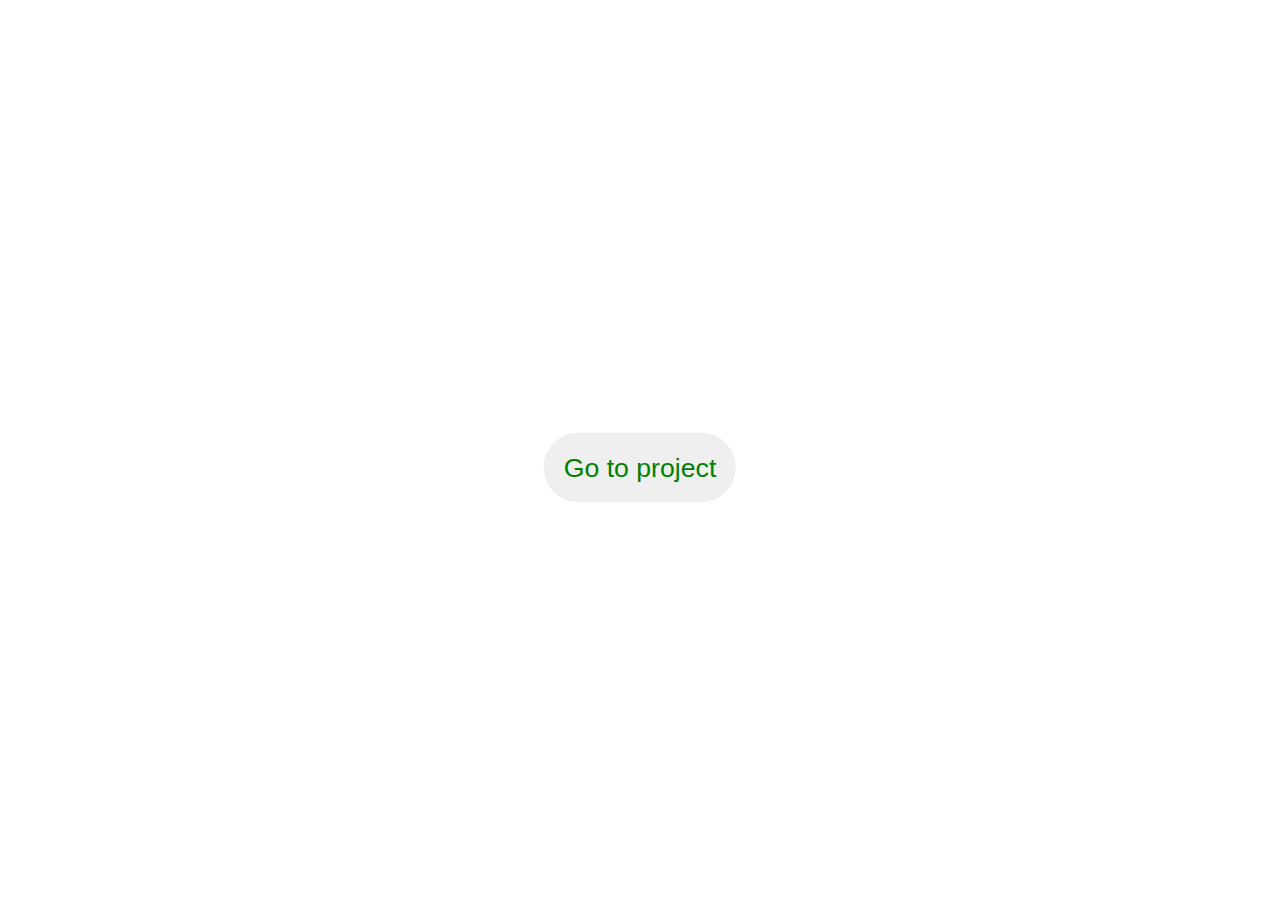
<file: index.html>
<!DOCTYPE html>
<html lang="en">
<head>
    <meta charset="UTF-8">
    <meta http-equiv="X-UA-Compatible" content="IE=edge">
    <meta name="viewport" content="width=device-width, initial-scale=1.0">
    <title>GDSC</title>
</head>
<body>
    <button style="padding: 10px;position: absolute;top: 50%;left: 50%;border: none;transform: translate(-50%) scale(2);border-radius: 25px;"><a href="./home.html" style="text-decoration: none;color: green;">Go to project</a></button>
</body>
</html>
</file>
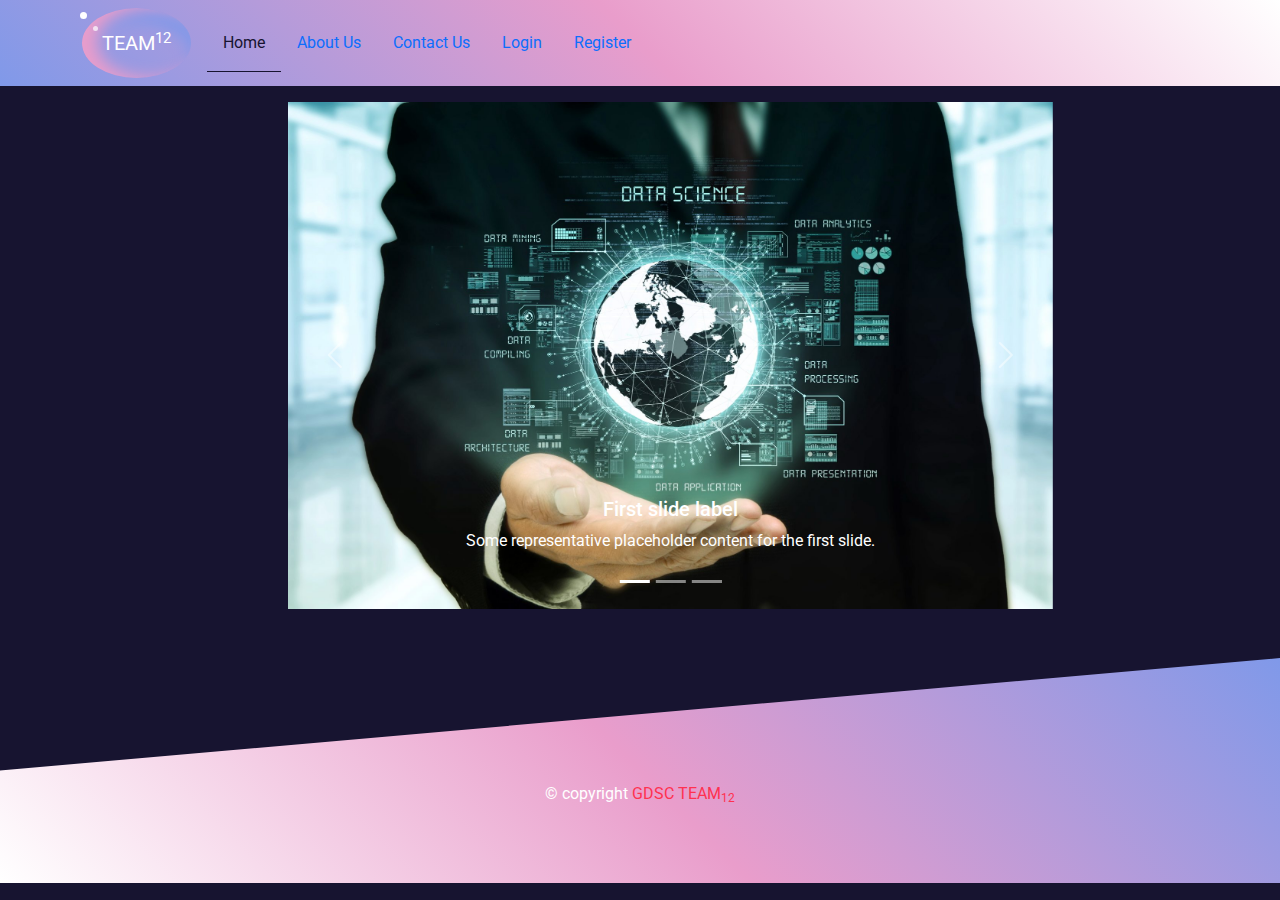
<file: home.html>
<!DOCTYPE html>
<html lang="en">
<head>
    <meta charset="UTF-8">
    <meta http-equiv="X-UA-Compatible" content="IE=edge">
    <meta name="viewport" content="width=device-width, initial-scale=1.0">
    <title>TEAM12||Home</title>
    <link rel="preconnect" href="https://fonts.googleapis.com">
<link rel="preconnect" href="https://fonts.gstatic.com" crossorigin>
<link href="https://fonts.googleapis.com/css2?family=Roboto:wght@100;300;400&display=swap" rel="stylesheet">
<link rel="stylesheet" href="./css/all.min.css">
<link rel="stylesheet" href="./css/bootstrap.min.css">
<link rel="stylesheet" href="./css/team12.css">
</head>
<body class="m-0 min-vh-100">
  <!--****************  Start section  ****************** -->
    <nav class="navbar navbar-expand-lg ">
        <div class="container ">
          <a class="navbar-brand" href="./home.html">
            <span class="text-white" >TEAM<sup>12</sup> </span> 
          </a>
          <button class="navbar-toggler" type="button" data-bs-toggle="collapse" data-bs-target="#navbarSupportedContent" aria-controls="navbarSupportedContent" aria-expanded="false" aria-label="Toggle navigation">
            <i class="fa-solid fa-bars"></i>
          </button>
          <div class="collapse navbar-collapse" id="navbarSupportedContent">
            <ul class="navbar-nav mb-2 me-auto  mb-lg-0 ">
              <li class="nav-item ">
                <a class="nav-link active p-lg-3 p-2" aria-current="page" href="./home.html">Home</a>
              </li>
              <li class="nav-item ">
                <a class="nav-link p-lg-3 p-2" href="./pages/About-Us.html">About Us</a>
              </li>
              <li class="nav-item ">
                <a class="nav-link p-lg-3 p-2" href="./pages/Contact-Us.html">Contact Us</a>
              </li>
              <li class="nav-item ">
                <a class="nav-link p-lg-3 p-2" href="./pages/Login.html">Login</a>
              </li>
              <li class="nav-item ">
                <a class="nav-link p-lg-3 p-2" href="./pages/Register.html">Register</a>
              </li>
              
              
            </ul>
            
          </div>
        </div>
      </nav>
      <!--             
****************  End section  ******************           
*************************************************          
*************************************************            
*************************************************            
*************************************************            
*************************************************            
*************************************************            
**************** Start section ******************            
-->
      <div class="welcome text-white mt-3 mb-3 section">
        <div class="container">
            <div class="row align-item-center text-center ps-5  justify-self-center justify-content-center car w-75">
              <div id="carouselExampleCaptions" class="carousel slide">
                <div class="carousel-indicators">
                  <button type="button" data-bs-target="#carouselExampleCaptions" data-bs-slide-to="0" class="active" aria-current="true" aria-label="Slide 1"></button>
                  <button type="button" data-bs-target="#carouselExampleCaptions" data-bs-slide-to="1" aria-label="Slide 2"></button>
                  <button type="button" data-bs-target="#carouselExampleCaptions" data-bs-slide-to="2" aria-label="Slide 3"></button>
                </div>
                <div class="carousel-inner">
                  <div class="carousel-item active">
                    <img src="./comp-images/data-science2...jpg" class="d-block w-100" alt="...">
                    <div class="carousel-caption d-none d-md-block">
                      <h5>First slide label</h5>
                      <p>Some representative placeholder content for the first slide.</p>
                    </div>
                  </div>
                  <div class="carousel-item">
                    <img src="./comp-images/Ai.jfif" class="d-block w-100 img-fluid" alt="">
                    <div class="carousel-caption d-none d-md-block">
                      <h5>Second slide label</h5>
                      <p>Some representative placeholder content for the second slide.</p>
                    </div>
                  </div>
                  <div class="carousel-item">
                    <img src="./comp-images/backend.jfif" class="d-block w-100 img-fluid" alt="">
                    <div class="carousel-caption d-none d-md-block">
                      <h5>Third slide label</h5>
                      <p>Some representative placeholder content for the third slide.</p>
                    </div>
                  </div>
                </div>
                <button class="carousel-control-prev" type="button" data-bs-target="#carouselExampleCaptions" data-bs-slide="prev">
                  <span class="carousel-control-prev-icon" aria-hidden="true"></span>
                  <span class="visually-hidden">Previous</span>
                </button>
                <button class="carousel-control-next" type="button" data-bs-target="#carouselExampleCaptions" data-bs-slide="next">
                  <span class="carousel-control-next-icon" aria-hidden="true"></span>
                  <span class="visually-hidden">Next</span>
                </button>
              </div>
                    
                     </div>
            </div>
            <div class="row align-item-center text-center justify-content-center">
                <div class="col-5  mb-2">
                    
                    </div>
                    
                     </div>
            </div>
        </div>
<!--             
****************  End section  ******************           
*************************************************          
*************************************************            
*************************************************            
*************************************************            
*************************************************            
*************************************************            
**************** Start section ******************            
-->
      </div>
      <div class="footer pt-4 pb-4 text-white text-center text-md-start  container-fluid">
        <div class="row text-center">
          <div class="col-12"><span>&copy; copyright <span>GDSC TEAM<sub>12</sub></span></span></div>
        </div>
      </div>
    <!--*****************  End section  ******************* -->

    <script src="./js/bootstrap.bundle.min.js"></script>
    <script src="./js/all.min.js"></script>
</body>
</html>
</file>
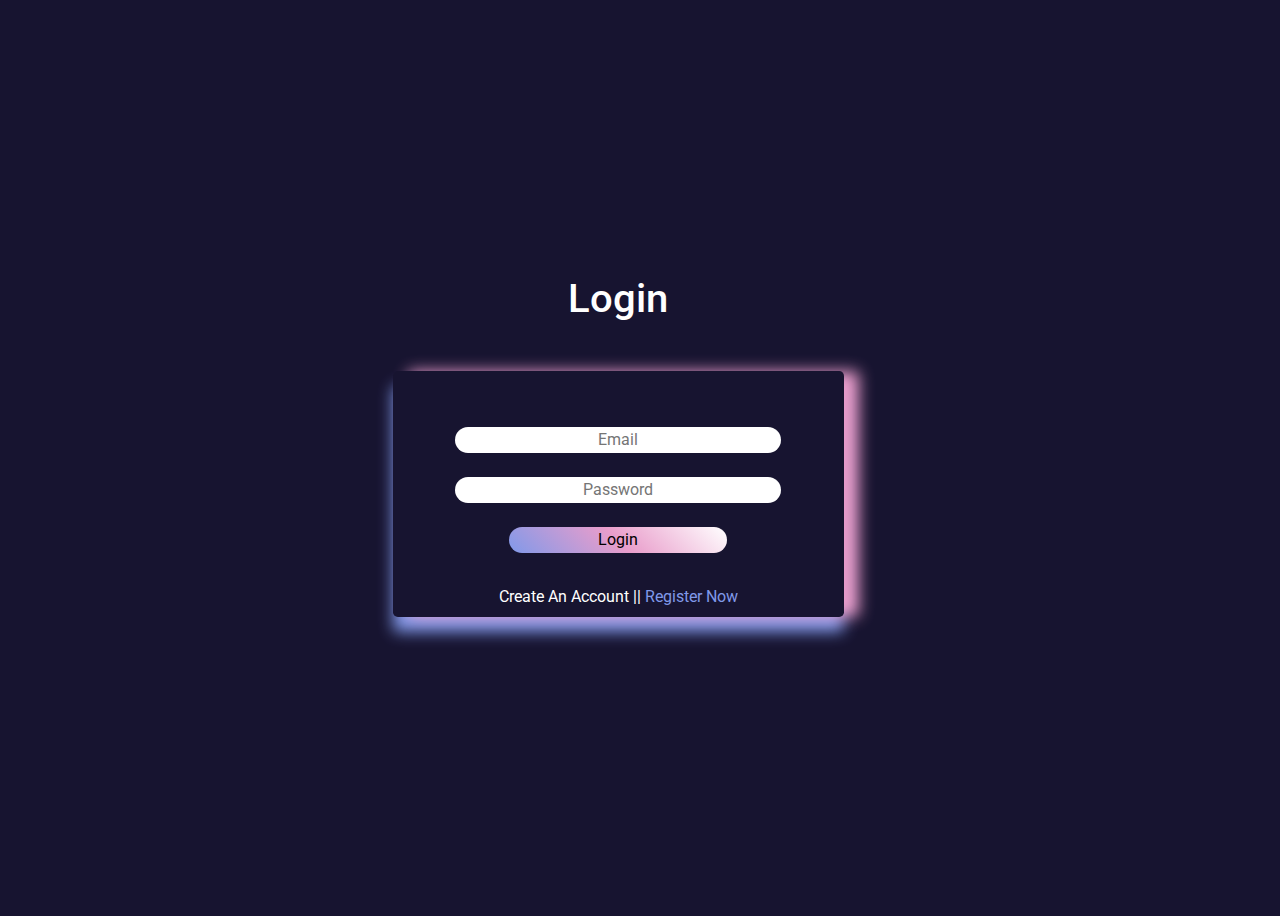
<file: pages/Login.html>
<!DOCTYPE html>
<html lang="en">
<head>
    <meta charset="UTF-8">
    <meta http-equiv="X-UA-Compatible" content="IE=edge">
    <meta name="viewport" content="width=device-width, initial-scale=1.0">
    <title>TEAM12||Login</title>
    <link rel="preconnect" href="https://fonts.googleapis.com">
<link rel="preconnect" href="https://fonts.gstatic.com" crossorigin>
<link href="https://fonts.googleapis.com/css2?family=Roboto:wght@100;300;400&display=swap" rel="stylesheet">
<link rel="stylesheet" href="../css/all.min.css">
<link rel="stylesheet" href="../css/bootstrap.min.css">
<link rel="stylesheet" href="../css/team12.css">
</head>
<body class="m-0 min-vh-100">
      <!--****************  Start section  ****************** -->
      <div class="Login text-white mt-3 mb-3 section">
        <div class="container position-absolute ms-5 top-50 translate-middle-y">
            <div class="row align-item-center text-center justify-content-center">
                <div class="col-lg-5 col-md-6 col-sm-7 col-xs-8 mb-2">
                    <h1 class="mb-5">Login</h1>
                    <form action="" class="box-div rounded-3 p-2  " method="post">
                        
                        <input type="email" required name="email" placeholder="Email" class="w-75 mb-4 mt-5 rounded-pill text-center">
                        <input type="password" required name="password" placeholder="Password" class="w-75 mb-4 rounded-pill text-center">
                        
                        <button  type="submit"  name="btn"  class="w-50 mb-2 rounded-pill text-center btn-main">
                            <a href="../home.html" class="text-decoration-none text-black">Login</a>
                        </button>
                        <br>
                        <br>
                        <span class="w-100 mb-2">Create An Account || <a href="./Register.html" class="mb-2 text-decoration-none ">Register Now</a></span>
                    </form>
    
                    </div>
                    
                     </div>
            </div>
        </div>
      <!--*****************  End section  ******************* -->
      
      

    <script src="../js/bootstrap.bundle.min.js"></script>
    <script src="../js/all.min.js"></script>
</body>
</html>
</file>
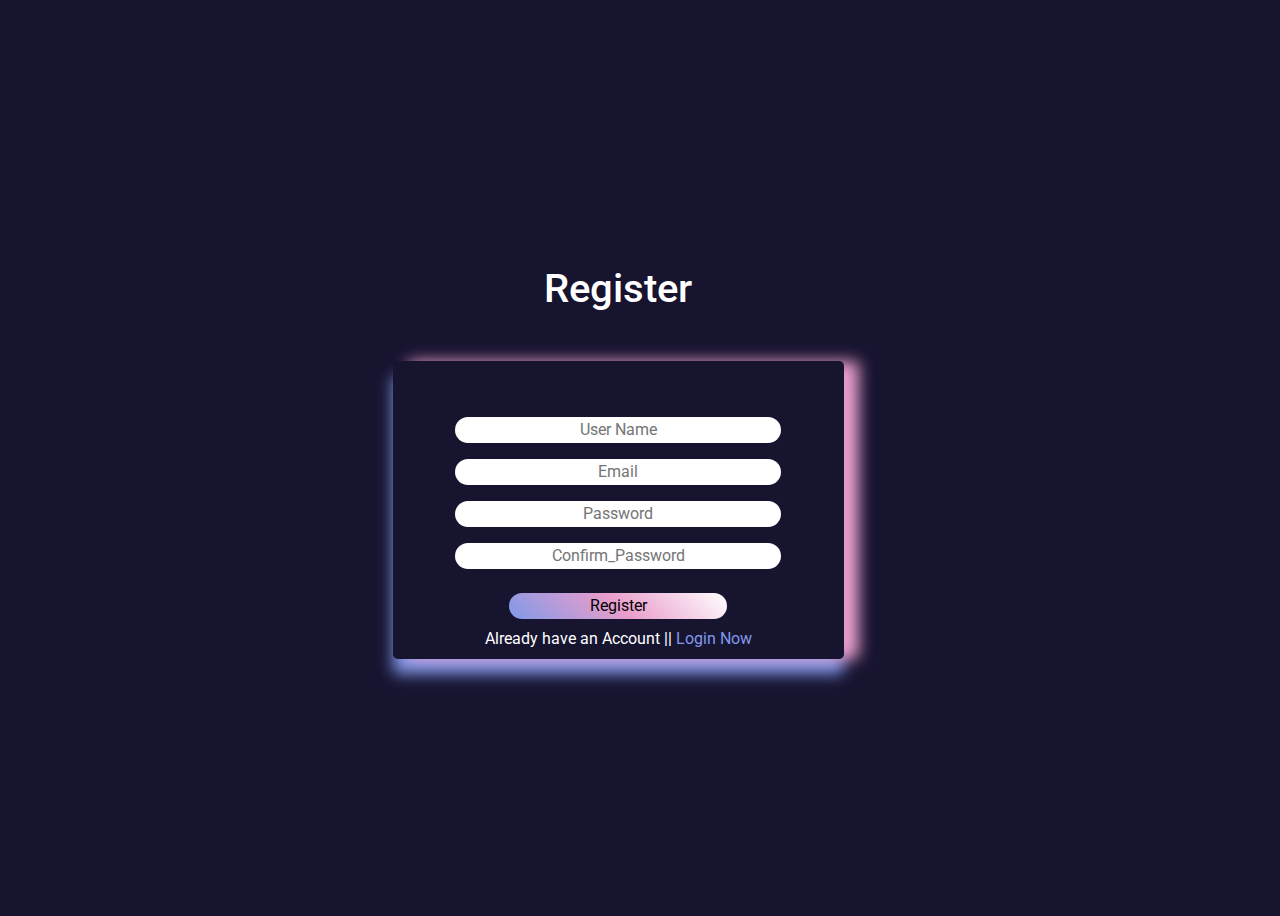
<file: pages/Register.html>
<!DOCTYPE html>
<html lang="en">
<head>
    <meta charset="UTF-8">
    <meta http-equiv="X-UA-Compatible" content="IE=edge">
    <meta name="viewport" content="width=device-width, initial-scale=1.0">
    <title>TEAM12/Register</title>
    <link rel="preconnect" href="https://fonts.googleapis.com">
<link rel="preconnect" href="https://fonts.gstatic.com" crossorigin>
<link href="https://fonts.googleapis.com/css2?family=Roboto:wght@100;300;400&display=swap" rel="stylesheet">
<link rel="stylesheet" href="../css/all.min.css">
<link rel="stylesheet" href="../css/bootstrap.min.css">
<link rel="stylesheet" href="../css/team12.css">
</head>
<body class="m-0 min-vh-100">
    <!--**************** Start Register ******************-->
  <div class="Register text-white mt-3 mb-3 section m-0 min-vh-100 position-relative">
    <div class="container position-absolute ms-5 top-50 translate-middle-y">
        <div class="row align-item-center text-center justify-content-center">
            <div class="col-lg-5 col-md-6 col-sm-7 col-xs-8 mb-2">
                <h1 class="mb-5">Register</h1>
                <form action="" class="box-div rounded-3 p-2  " method="post">
                    <input type="text" required name="name" placeholder="User Name" class="w-75 mt-5 mb-3 rounded-pill text-center">
                    <input type="email" required name="email" placeholder="Email" class="w-75 mb-3 rounded-pill text-center">
                    <input type="text" required name="password" placeholder="Password" class="w-75 mb-3 rounded-pill text-center">
                    <input type="password" required name="Confirm_Password" placeholder="Confirm_Password" class="w-75 mb-4 rounded-pill text-center">
                    <button  type="submit"  name="sub"  class="w-50 mb-2 rounded-pill text-center btn-main">
                        <a href="../home.html" class="text-decoration-none text-black">Register</a>
                    </button>
                    <br>
                    <span class="w-100 mb-2">Already have an Account || <a href="./Login.html" class="mb-2 text-decoration-none ">Login Now</a></span>
                </form>

                </div>
                
                 </div>
        </div>
    </div>
    <!--*****************  End Register  ******************* -->

    <script src="../js/bootstrap.bundle.min.js"></script>
    <script src="../js/all.min.js"></script>
</body>
</html>
</file>
<file: css/team12.css>
/*
***************  Start root  *****************
*/
:root {
    --dark-color: #a87e1a;
    --green-color: #33d1cc;
    --red-color: #ff3150;
    --yellow-color: #ffc400;
    --section-color: #171430;
    --color1-gradient: #8099e9;
    --color2-gradient: #e99dcb;
    --color3-gradient: #fff;
    
   
  }
    /*   
    ****************  End root  ******************           
    *************************************************          
    *************************************************            
    *************************************************            
    *************************************************            
    *************************************************            
    ************************************************* 
    ****************  Start All Classes  *****************
    */
  *{
    border: none;
    outline: none;
  }
  
  *input{
    box-shadow: inset 15px 0 15px var(--color2-gradient) ,0 15px  15px var(--color1-gradient) ;
  }
  /****************************  all buttons  *****************************/
  .btn-main{
    background-image: linear-gradient(45deg, var(--color1-gradient), var(--color2-gradient), var(--color3-gradient));
    
    color: var(--section-color);
  }
  .btn-main:hover{
    opacity: .9;
  }
  /****************  contianer->row->coloumn->box-div  ******************/
  /****************************  all boxes  *****************************/
  .box-div{
    background-color: var(--section-color);
    box-shadow: 15px 0 15px var(--color2-gradient) ,0 15px  15px var(--color1-gradient);
    border-radius: 25px;
}
html{
    height: 100%;
  }
body{
    font-family: 'Roboto', sans-serif;
    background-color: var(--section-color);
}
/*   
****************  End All classes  ******************           
*************************************************          
*************************************************            
*************************************************            
*************************************************            
*************************************************            
*************************************************            
**************** Start header ******************
*/
.navbar{
    /* background-color: var(--dark-color); */
    background-image: linear-gradient(45deg, var(--color1-gradient), var(--color2-gradient), var(--color3-gradient));
}
.navbar .navbar-toggler{
    color: var(--section-color);
    font-size: 25px;
    border: none;
  }
  .navbar .navbar-toggler:focus {
    box-shadow: none;
  }
.navbar .navbar-brand{
    position: relative;
    padding: 20px;
    border-radius: 50%;
    box-shadow:inset 15px 0 15px var(--color2-gradient) ,inset 0 15px  15px var(--color1-gradient);
 animation: brand .5s 1s infinite linear,brand2 1s ease-in-out;
}

.navbar .navbar-brand::after{
    content: '';
    position: absolute;
    height: 5px;
    width: 5px;
    border-radius: 50%;
    top: 25%;
    left: 10%;
    opacity: .7;
    background-color: var(--color3-gradient);
}
.navbar .navbar-brand::before{
    content: '';
    position: absolute;
    height: 7px;
    width: 7px;
    border-radius: 50%;
    top: 5%;
    left: -2%;
    opacity: 1;
    background-color: var(--color3-gradient);
}
/************** animations ******************/
@keyframes brand{
    0%{
        transform: translateY(0px);
    }
    50%{
        transform: translateY(2px);
    }
    100%{
        transform: translateY(0px);
    }

}
@keyframes brand2{
    0%{
        transform: translateX(-100px) rotate(0deg);
        
    }
    
    100%{
        transform: translateX(0px) rotate(360deg);
        
    }
}
/******************************************/
/******************************************/
.navbar .nav-item{
    color: var(--green-color);
}
.navbar .nav-link.active{
    color: var(--section-color);
    border-bottom: 1px solid var(--section-color);
    
}
.navbar .nav-link:not(.active):hover{
    color: var(--green-color);
}

/*   
****************  End header  ******************           
*************************************************          
*************************************************            
*************************************************            
*************************************************            
*************************************************            
*************************************************            
**************** Start register ******************
*/
.Register a{
  color: var(--color1-gradient);
}
.Register a:hover{
  color: var(--color2-gradient);
}
/*   
****************  End register  ******************           
*************************************************          
*************************************************            
*************************************************            
*************************************************            
*************************************************            
*************************************************            
**************** Start login ******************
*/
.Login a{
  color: var(--color1-gradient);
}
.Login a:hover{
  color: var(--color2-gradient);
}

  /*   
****************  End login  ******************           
*************************************************          
*************************************************            
*************************************************            
*************************************************            
*************************************************            
*************************************************            
**************** Start preview ******************
*/
.welcome{
  height: 60vh;
}
.welcome .car .carousel{
  transform: translateX(20%);
}
/*   
****************  End preview  ******************           
*************************************************          
*************************************************            
*************************************************            
*************************************************            
*************************************************            
*************************************************            
**************** Start contact ******************
*/
.Contact .textarea{
  height: 70px;
}

/*   
****************  End login  ******************           
*************************************************          
*************************************************            
*************************************************            
*************************************************            
*************************************************            
*************************************************            
**************** Start About us ******************
*/
.About{
  height: 55vh;
}



/************** users ******************/
.card_social {
    background-image: linear-gradient(
      45deg,
      var(--color3-gradient),
      var(--color2-gradient),
      var(--color1-gradient)
    );
    text-align: initial;
    bottom: -1.75rem;
    margin: 0 auto;
    transform-origin: 18px 17px;
  }
  .card_social .card_social-control {
    position: relative;
    transform-origin: 18px 18px;
    transition: transform 0.45s ease;
    transform: rotate(0);
  }
  .card_social .card_social-control .card_social-toggle {
    display: inline-flex;
    background-color: var(--color1-gradient);
    color: var(--section-color);
    font-size: 20px;
    cursor: pointer;
    position: relative;
    z-index: 10;
  }
  
  .card_social .card_social-control .card_social-text {
    color: var(--section-color);
    font-size: 16px;
  }
  .card_social .card_social-control .card_social-list {
    display: inline-flex;
    column-gap: 0.75rem;
    transform: rotate(135deg);
    transform-origin: 18px 17px;
  }
  .card_social .card_social-control .card_social-link {
    display: inline-flex;
    background-color: rgba(255, 255, 255, 50%);
    color: var(--section-color);
  }
  
  .card_social .card_social-control .card_social-text {
    top: 20%;
  }
  
  .animation .card_social-control {
    transform: rotate(-135deg);
  }
  
  .card__social.animation {
    animation: up-animation 1s ease-in-out forwards;
  }
  
  @keyframes up-animation {
    0%,
    100% {
      transform: rotate(0);
    }
  
    50%,
    60% {
      transform: rotate(-3deg);
    }
  
    88% {
      transform: rotate(1);
    }
  }
  .card_social.down-animation {
    animation: down-animation 1s ease-in-out forwards;
  }
  
  @keyframes down-animation {
    0%,
    100% {
      transform: rotate(0);
    }
  
    50%,
    60% {
      transform: rotate(6deg);
    }
    88% {
      transform: rotate(-1deg);
    }
  }
  .card_social.animation {
    animation: up-animation 1s ease-in-out forwards;
  }
  @keyframes up-animation {
    0%,
    100% {
      transform: rotate(0);
    }
  
    50%,
    60% {
      transform: rotate(-3deg);
    }
  
    88% {
      transform: rotate(1);
    }
  }

/************** end users ******************/
/*   
****************  End   ******************           
*************************************************          
*************************************************            
*************************************************            
*************************************************            
*************************************************            
*************************************************            
**************** Start footer ******************
*/



.footer{
    min-height: 25vh;
    width: 100%;
    margin: 0;
    background-image: linear-gradient(45deg, var(--color3-gradient), var(--color2-gradient), var(--color1-gradient));
    position: static;
    bottom: 0;
    clip-path: polygon(
        0% 50%,
        0% 100%,
        100% 100%,
        100% 0%

    );
}
.footer .row {
    transform: translateY(100px);
}
.footer .row div span span{
    color: #ff3150;
}
/**************** End footer ******************/
</file>
